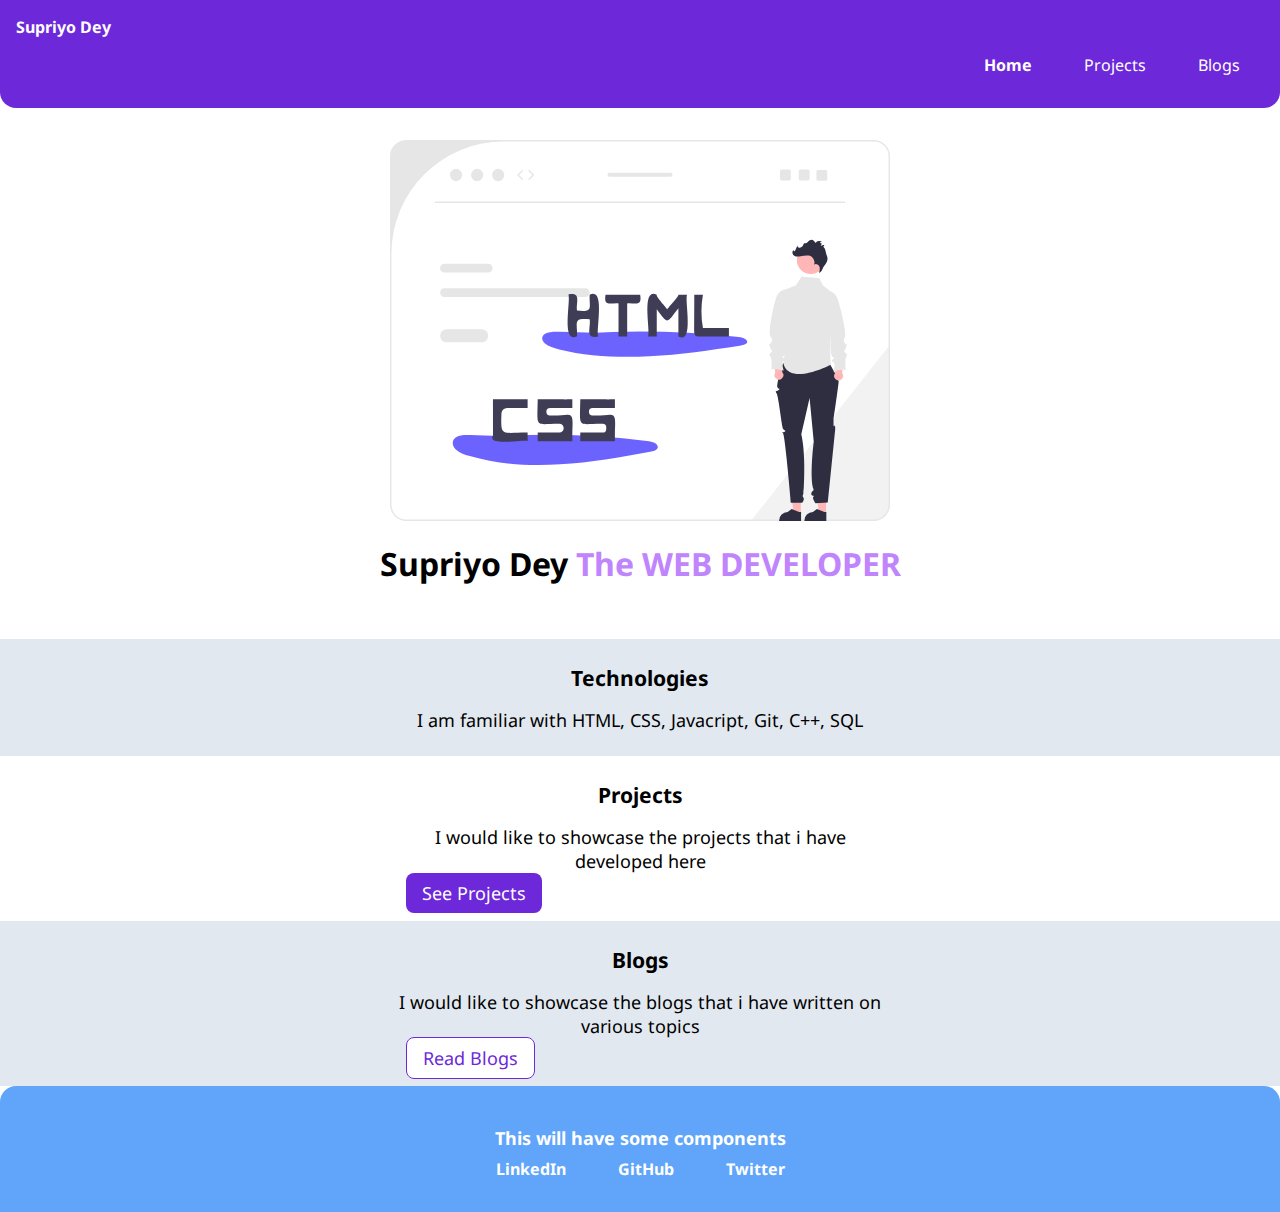
<file: index.html>
<!DOCTYPE html>
<html lang="en">
<head>
    <meta charset="UTF-8">
    <meta http-equiv="X-UA-Compatible" content="IE=edge">
    <meta name="viewport" content="width=device-width, initial-scale=1.0">
    <title>Home | Supriyo</title>
    <link href="styles.css" rel="stylesheet">
</head>
<body>
    <!-- Navigation -->
    <nav class="navigation-container">
        <div class="navigation-brand">Supriyo Dey</div>
        <ul class="list-non-bullet navigation-pills">
            <li class="list-inline">
                <a class="link link-active" href="/"> Home </a>
            </li>
            <li class="list-inline">
                <a class="link" href="/"> Projects </a>
            </li>
            <li class="list-inline">
                <a class="link" href="/"> Blogs </a>
            </li>
        </ul>
    </nav>

    <!-- Header -->
    <header class="header">
        <img class="header-img" src="Images/Front.svg">
        <h1>Supriyo Dey <span class="header-focus">The WEB DEVELOPER</span></h1>
    </header>

    <!-- Sections -->
    <section class="section-center section-off-white">
        <div class="container-center">
            <h3>Technologies</h3>
            <p>I am familiar with HTML, CSS, Javacript, Git, C++, SQL</p>
        </div>
    </section>

    <section class="section-center">
        <div class="container-center">
            <h3>Projects</h3>
            <p>I would like to showcase the projects that i have developed here</p>
            <a class="link primary-link" href="/">See Projects</a>
        </div>
    </section>

    <section class="section-center section-off-white">
        <div class="container-center">
            <h3>Blogs</h3>
            <p>I would like to showcase the blogs that i have written on various topics</p>
            <a class="link secondary-link" href="/">Read Blogs</strong></a>
        </div>
    </section>

    <!-- Footer -->
    <footer class="footer">
        <div class="footer-header">This will have some components </div>
        <ul>
            <li class="list-non-bullet list-inline"><a class="link" href="https://www.linkedin.com/in/supriyo-dey-2111091b9/"><strong>LinkedIn</strong></a></li>
            <li class="list-non-bullet list-inline"><a class="link" href="https://github.com/Siegewardcatarina"><strong>GitHub</strong></a></li>
            <li class="list-non-bullet list-inline"><a class="link" href="https://twitter.com/Supriyo38500347"><strong>Twitter</strong></a></li>
        </ul>
    </footer>

</body>
</html>
</file>
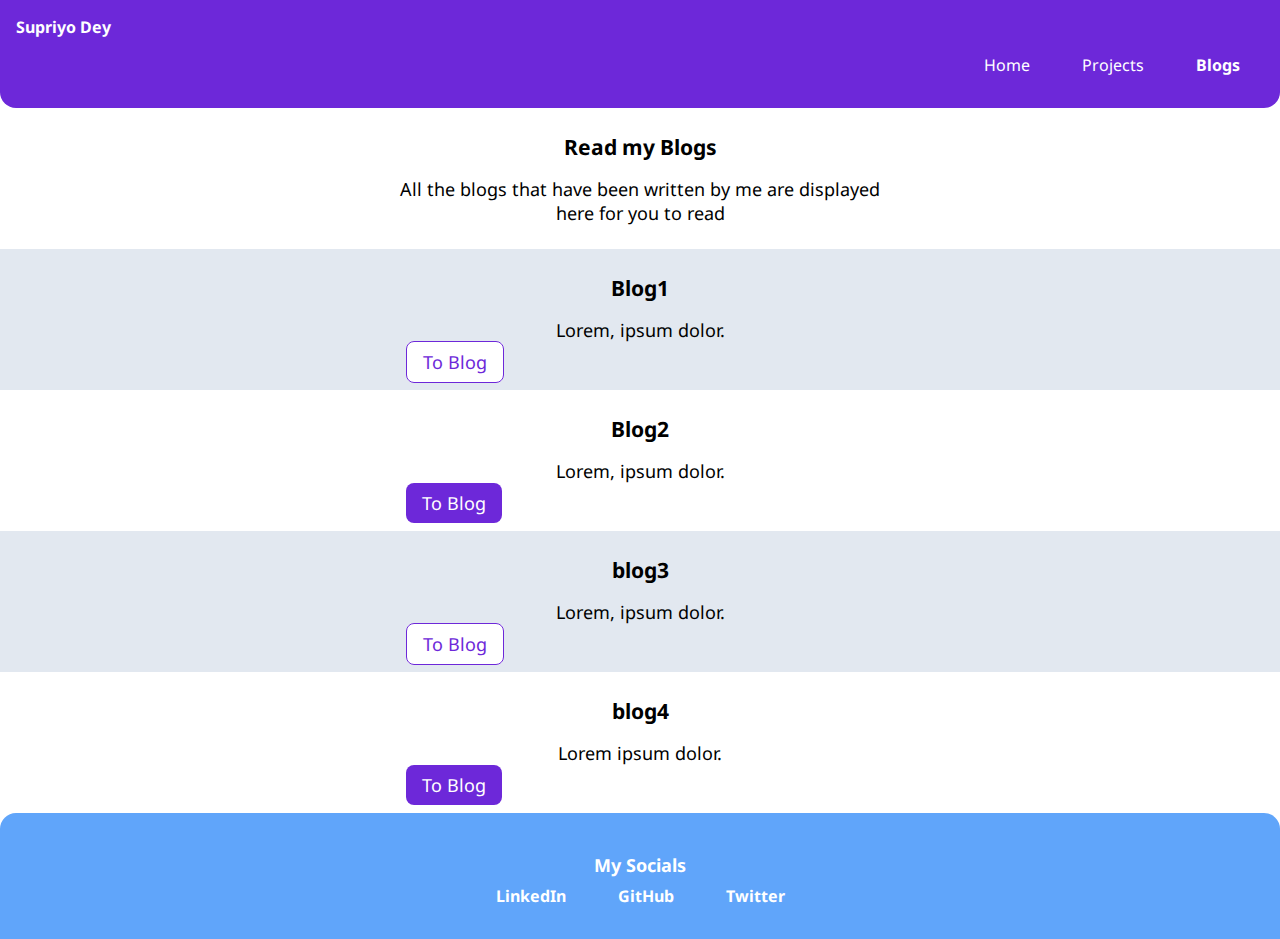
<file: blogs.html>
<!DOCTYPE html>
<html lang="en">
<head>
    <meta charset="UTF-8">
    <meta http-equiv="X-UA-Compatible" content="IE=edge">
    <meta name="viewport" content="width=device-width, initial-scale=1.0">
    <title>Blogs</title>
    <link href="styles.css" rel="stylesheet">
</head>
<body>
    <!-- Navigation -->
    <nav class="navigation-container">
        <div class="navigation-brand">Supriyo Dey</div>
        <ul class="list-non-bullet navigation-pills">
            <li class="list-inline">
                <a class="link" href="/"> Home </a>
            </li>
            <li class="list-inline">
                <a class="link" href="/projects.html"> Projects </a>
            </li>
            <li class="list-inline">
                <a class="link link-active" href="/blogs.html"> Blogs </a>
            </li>
        </ul>
    </nav>

    <!-- Sections -->

    <section class="section-center">
        <div class="container-center">
            <h3>Read my Blogs</h3>
            <p>All the blogs that have been written by me are displayed here for you to read</p>
        </div>
    </section>

    <section class="section-center section-off-white">
        <div class="container-center">
            <h3>Blog1</h3>
            <p>Lorem, ipsum dolor.</p>
            <a class="link secondary-link" href="/projects.html">To Blog</a>
        </div>
    </section>

    <section class="section-center">
        <div class="container-center">
            <h3>Blog2</h3>
            <p>Lorem, ipsum dolor.</p>
            <a class="link primary-link" href="/projects.html">To Blog</a>
            
        </div>
    </section>

    <section class="section-center section-off-white">
        <div class="container-center">
            <h3>blog3</h3>
            <p>Lorem, ipsum dolor.</p>
            <a class="link secondary-link" href="/projects.html">To Blog</a>
        </div>
    </section>

    <section class="section-center">
        <div class="container-center">
            <h3>blog4</h3>
            <p>Lorem ipsum dolor.</p>
            <a class="link primary-link" href="/projects.html">To Blog</a>
        </div>
    </section>
    
    <!-- Footer -->
    <footer class="footer">
        <div class="footer-header">My Socials</div>
        <ul>
            <li class="list-non-bullet list-inline"><a class="link" href="https://www.linkedin.com/in/supriyo-dey-2111091b9/"><strong>LinkedIn</strong></a></li>
            <li class="list-non-bullet list-inline"><a class="link" href="https://github.com/Siegewardcatarina"><strong>GitHub</strong></a></li>
            <li class="list-non-bullet list-inline"><a class="link" href="https://twitter.com/Supriyo38500347"><strong>Twitter</strong></a></li>
        </ul>
    </footer>
</body>
</html>
</file>
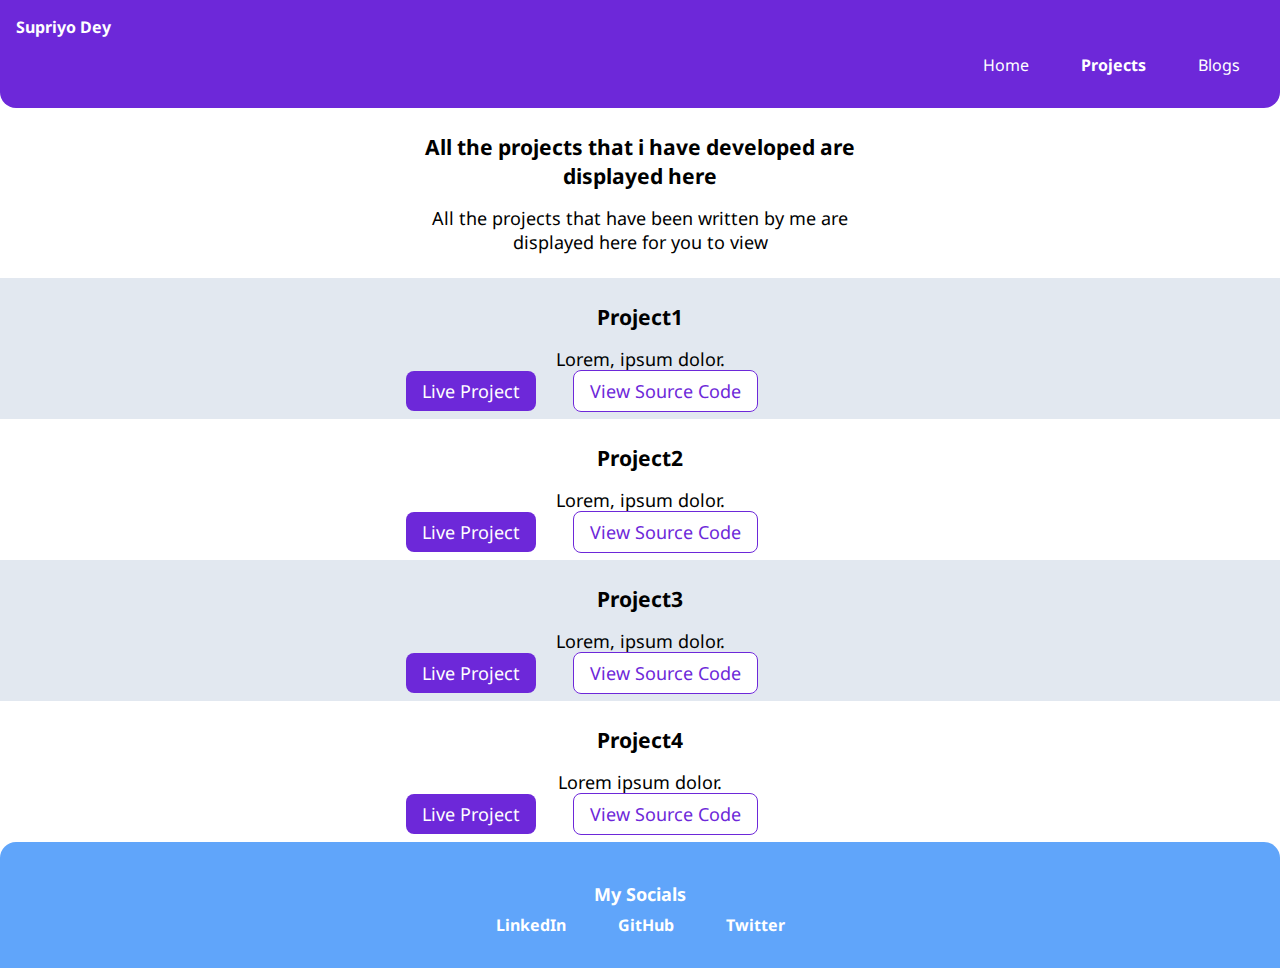
<file: projects.html>
<!DOCTYPE html>
<html lang="en">
<head>
    <meta charset="UTF-8">
    <meta http-equiv="X-UA-Compatible" content="IE=edge">
    <meta name="viewport" content="width=device-width, initial-scale=1.0">
    <title>Projects</title>
    <link href="styles.css" rel="stylesheet">
</head>
<body>
    <!-- Navigation -->
    <nav class="navigation-container">
        <div class="navigation-brand">Supriyo Dey</div>
        <ul class="list-non-bullet navigation-pills">
            <li class="list-inline">
                <a class="link" href="/"> Home </a>
            </li>
            <li class="list-inline">
                <a class="link link-active" href="/projects.html"> Projects </a>
            </li>
            <li class="list-inline">
                <a class="link" href="/blogs.html"> Blogs </a>
            </li>
        </ul>
    </nav>

    <!-- Section -->
    <section class="section-center">
        <div class="container-center">
            <h3>All the projects that i have developed are displayed here</h3>
            <p>All the projects that have been written by me are displayed here for you to view</p>
        </div>
    </section>

    <section class="section-center section-off-white">
        <div class="container-center">
            <h3>Project1</h3>
            <p>Lorem, ipsum dolor.</p>
            <a class="link primary-link" href="/projects.html">Live Project</a>
            <a class="link secondary-link" href="/projects.html">View Source Code</a>
        </div>
    </section>

    <section class="section-center">
        <div class="container-center">
            <h3>Project2</h3>
            <p>Lorem, ipsum dolor.</p>
            <a class="link primary-link" href="/projects.html">Live Project</a>
            <a class="link secondary-link" href="/projects.html">View Source Code</a>
            
        </div>
    </section>

    <section class="section-center section-off-white">
        <div class="container-center">
            <h3>Project3</h3>
            <p>Lorem, ipsum dolor.</p>
            <a class="link primary-link" href="/projects.html">Live Project</a>
            <a class="link secondary-link" href="/projects.html">View Source Code</a>
        </div>
    </section>

    <section class="section-center">
        <div class="container-center">
            <h3>Project4</h3>
            <p>Lorem ipsum dolor.</p>
            <a class="link primary-link" href="/projects.html">Live Project</a>
            <a class="link secondary-link" href="/projects.html">View Source Code</a>
        </div>
    </section>
    
    <!-- Footer -->
    <footer class="footer">
        <div class="footer-header">My Socials</div>
        <ul>
            <li class="list-non-bullet list-inline"><a class="link" href="https://www.linkedin.com/in/supriyo-dey-2111091b9/"><strong>LinkedIn</strong></a></li>
            <li class="list-non-bullet list-inline"><a class="link" href="https://github.com/Siegewardcatarina"><strong>GitHub</strong></a></li>
            <li class="list-non-bullet list-inline"><a class="link" href="https://twitter.com/Supriyo38500347"><strong>Twitter</strong></a></li>
        </ul>
    </footer>
</body>
</html>
</file>
<file: styles.css>
@import url('https://fonts.googleapis.com/css2?family=Noto+Sans:wght@200;700&display=swap');

:root {
    --primary-color: #60a5fa;
    --secondary-color: #15803d;
    --tertiary-color: #e2e8f0;
    --quaternary-color:#c084fc;
    --quinary-color: #a3a3a3;
}


/**Body*/
body {
    font-family: 'Noto Sans', sans-serif;
    margin:0px;
}

hr {
    margin: 2rem;
}


/** Containers**/
.container {
    padding-left: 5rem;
    padding-right: 5rem;
}

.container-fluid {
    color: red;
    margin: auto;
}

.container-center {
    color: black;
    max-width: 500px;
    margin: auto;
    font-size: large;
    padding:1rem;
}


/* Link */
.link {
    padding: 0.5rem 1rem;
    border-radius: 0.5rem;
    text-decoration: none;
}

.primary-link {
    color: white;
    background-color: #6d28d9;
    margin:1rem;
    margin-bottom: 1rem;
}

.secondary-link {
    color: #6d28d9;
    background-color: white;
    margin: 1rem;
    border: 1px solid #6d28d9;
}


/* Lists */
.list-non-bullet {
    list-style: none;
}

.list-inline {
    display: inline;
    margin: 0rem;
    padding: 0rem 0.5rem;
    text-align: right;
}


/* Navigation */
.navigation-brand {
    font-weight: bolder;
}

.navigation-container {
    background-color: #6d28d9;
    color: white;
    padding: 1rem;
    border-bottom-left-radius: 1rem;
    border-bottom-right-radius: 1rem;
}

.navigation-pills {
    text-align: right;
}

.navigation-container .link {
    color: white;
}

.navigation-container .link-active {
    font-weight: bold;
}


/* Header */
.header {
    font-size: bold;
    padding: 2rem;
    text-align: center;
}

.header .header-img {
    max-width: 500px;
    display: block;
    margin: auto;
}

.header .header-focus {
    color: var(--quaternary-color);
}


/* Section */
.section-center h3,p {
    text-align: center;
    padding: 0.5rem;
    margin: 1rem;
    text-align: center;
    margin:auto;
}

.section-off-white {
    background-color: var(--tertiary-color);
}

/* Footer */
.footer {
    padding: 2rem 0rem;
    background-color: var(--primary-color);
    border-top-left-radius: 1rem;
    border-top-right-radius: 1rem;
    text-align: center;
    color: white;
}

.footer .link {
    color: white;
}

.footer .footer-header {
    font-weight: bold;
    font-size: large;
    padding:0.5rem;
}

.footer ul {
    padding-inline-start: 0px;
    margin:0px;
}
</file>
